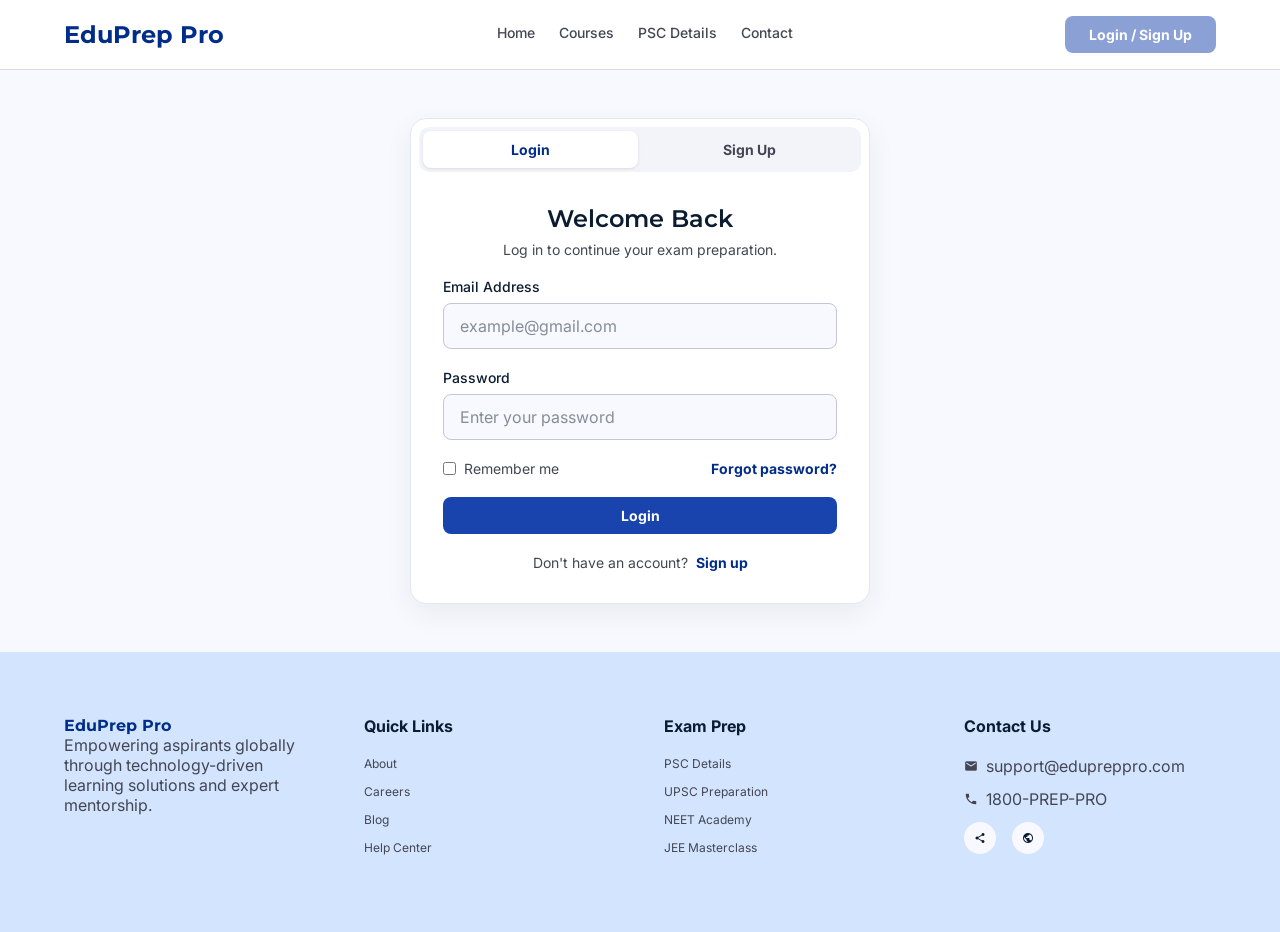
<file: auth.html>
<!DOCTYPE html>
<html lang="en">
<head>
<meta charset="UTF-8" />
<meta name="viewport" content="width=device-width, initial-scale=1.0" />
<title>Login / Sign Up - EduPrep Pro</title>
<link rel="stylesheet" href="https://fonts.googleapis.com/css2?family=Montserrat:wght@600;700&family=Inter:wght@400;500;700&display=swap" />
<link rel="stylesheet" href="https://fonts.googleapis.com/icon?family=Material+Icons" />
<link rel="stylesheet" href="styles.css" />
</head>
<body>

<header class="navbar">
  <div class="container navbar-inner">
    <a href="index.html" class="logo">EduPrep Pro</a>
    <nav class="nav-links">
      <a href="index.html">Home</a>
      <a href="courses.html">Courses</a>
      <a href="psc-details.html">PSC Details</a>
      <a href="contact.html">Contact</a>
    </nav>
    <button class="nav-toggle" id="navToggle" aria-label="Toggle menu">
      <span></span><span></span><span></span>
    </button>
    <button class="btn btn-primary" disabled>Login / Sign Up</button>
  </div>
</header>

<section class="auth-section">
  <div class="auth-card">

    <div class="auth-tabs">
      <button type="button" class="auth-tab active" data-tab="login">Login</button>
      <button type="button" class="auth-tab" data-tab="signup">Sign Up</button>
    </div>

    <!-- Login form -->
    <form id="login-form" class="auth-form" onsubmit="event.preventDefault(); alert('Logged in! (demo only)');">
      <h1>Welcome Back</h1>
      <p class="auth-sub">Log in to continue your exam preparation.</p>

      <div class="form-field">
        <label for="login-email">Email Address</label>
        <input id="login-email" type="email" placeholder="example@gmail.com" required />
      </div>

      <div class="form-field">
        <label for="login-password">Password</label>
        <input id="login-password" type="password" placeholder="Enter your password" required />
      </div>

      <div class="auth-row">
        <label class="auth-checkbox">
          <input type="checkbox" /> Remember me
        </label>
        <a href="#" class="auth-link">Forgot password?</a>
      </div>

      <button type="submit" class="btn btn-primary full">Login</button>

      <p class="auth-switch">
        Don't have an account?
        <a href="#" class="auth-link" data-switch="signup">Sign up</a>
      </p>
    </form>

    <!-- Sign up form -->
    <form id="signup-form" class="auth-form hidden" onsubmit="event.preventDefault(); alert('Account created! (demo only)');">
      <h1>Create Your Account</h1>
      <p class="auth-sub">Join 50k+ students preparing with EduPrep Pro.</p>

      <div class="form-field">
        <label for="signup-name">Full Name</label>
        <input id="signup-name" type="text" placeholder="Enter your name" required />
      </div>

      <div class="form-field">
        <label for="signup-email">Email Address</label>
        <input id="signup-email" type="email" placeholder="example@gmail.com" required />
      </div>

      <div class="form-field">
        <label for="signup-phone">Phone Number</label>
        <input id="signup-phone" type="tel" placeholder="+91 00000 00000" />
      </div>

      <div class="form-field">
        <label for="signup-password">Password</label>
        <input id="signup-password" type="password" placeholder="Create a password" required />
      </div>

      <label class="auth-checkbox">
        <input type="checkbox" required /> I agree to the Terms of Service and Privacy Policy
      </label>

      <button type="submit" class="btn btn-primary full">Create Account</button>

      <p class="auth-switch">
        Already have an account?
        <a href="#" class="auth-link" data-switch="login">Log in</a>
      </p>
    </form>

  </div>
</section>

<footer class="footer">
  <div class="container footer-grid">
    <div class="footer-col">
      <p class="logo">EduPrep Pro</p>
      <p>Empowering aspirants globally through technology-driven learning solutions and expert mentorship.</p>
    </div>

    <div class="footer-col">
      <p class="footer-heading">Quick Links</p>
      <a href="#">About</a>
      <a href="#">Careers</a>
      <a href="#">Blog</a>
      <a href="#">Help Center</a>
    </div>

    <div class="footer-col">
      <p class="footer-heading">Exam Prep</p>
      <a href="psc-details.html">PSC Details</a>
      <a href="#">UPSC Preparation</a>
      <a href="#">NEET Academy</a>
      <a href="#">JEE Masterclass</a>
    </div>

    <div class="footer-col">
      <p class="footer-heading">Contact Us</p>
      <p class="contact-line"><span class="material-icons">mail</span> support@edupreppro.com</p>
      <p class="contact-line"><span class="material-icons">call</span> 1800-PREP-PRO</p>
      <div class="social-icons">
        <a href="#"><span class="material-icons">share</span></a>
        <a href="#"><span class="material-icons">public</span></a>
      </div>
    </div>
  </div>
</footer>

<script>
  const tabs = document.querySelectorAll('.auth-tab');
  const loginForm = document.getElementById('login-form');
  const signupForm = document.getElementById('signup-form');

  function showTab(name) {
    tabs.forEach(t => t.classList.toggle('active', t.dataset.tab === name));
    loginForm.classList.toggle('hidden', name !== 'login');
    signupForm.classList.toggle('hidden', name !== 'signup');
  }

  tabs.forEach(tab => {
    tab.addEventListener('click', () => showTab(tab.dataset.tab));
  });

  document.querySelectorAll('[data-switch]').forEach(link => {
    link.addEventListener('click', (e) => {
      e.preventDefault();
      showTab(link.dataset.switch);
    });
  });
</script>


<script>
  (function () {
    var toggle = document.getElementById('navToggle');
    var navLinks = document.querySelector('.nav-links');
    if (toggle && navLinks) {
      toggle.addEventListener('click', function () {
        navLinks.classList.toggle('open');
        toggle.classList.toggle('open');
      });
    }
  })();
</script>
</body>
</html>
</file>
<file: styles.css>
* {
  margin: 0;
  padding: 0;
  box-sizing: border-box;
}

body {
  font-family: 'Inter', sans-serif;
  background: #f8f9ff;
  color: #444653;
}

.container {
  max-width: 1200px;
  margin: 0 auto;
  padding: 0 24px;
}

h1, h2, h3, .logo {
  font-family: 'Montserrat', sans-serif;
}

a {
  text-decoration: none;
  color: inherit;
}

.material-icons {
  font-size: inherit;
}

/* Buttons */
.btn {
  border: none;
  cursor: pointer;
  border-radius: 8px;
  font-weight: 700;
  font-family: 'Inter', sans-serif;
  padding: 10px 24px;
  font-size: 14px;
  transition: opacity 0.2s ease;
  display: inline-block;
  text-decoration: none;
}

.btn:hover {
  opacity: 0.9;
}

.btn-primary {
  background: #1a44ad;
  color: #fff;
}

.btn-outline {
  background: transparent;
  border: 2px solid #006a66;
  color: #006a66;
}

.btn.large {
  padding: 16px 32px;
  font-family: 'Montserrat', sans-serif;
  font-size: 18px;
  border-radius: 8px;
}

.btn-white {
  background: #fff;
  color: #002d89;
  display: inline-flex;
  align-items: center;
  gap: 8px;
  padding: 10px 20px;
  border-radius: 8px;
  font-size: 14px;
}

.btn-outline-dark {
  background: #fff;
  border: 1px solid #747684;
  color: #0b1c30;
  border-radius: 12px;
}

/* Navbar */
.navbar {
  position: sticky;
  top: 0;
  z-index: 20;
  background: #fff;
  border-bottom: 1px solid rgba(168, 168, 168, 0.4);
}

.navbar-inner {
  display: flex;
  align-items: center;
  justify-content: space-between;
  padding-top: 16px;
  padding-bottom: 16px;
}

.logo {
  font-size: 24px;
  font-weight: 700;
  color: #002d89;
}

.nav-links {
  display: flex;
  gap: 24px;
  font-size: 14px;
}

.nav-links a {
  color: #444653;
  font-weight: 500;
  position: relative;
  padding-bottom: 4px;
  transition: color 0.2s ease;
}

.nav-links a::after {
  content: "";
  position: absolute;
  left: 0;
  bottom: -2px;
  width: 0%;
  height: 2px;
  background: #1a44ad;
  transition: width 0.2s ease;
}

.nav-links a:hover {
  color: #002d89;
}

.nav-links a:hover::after {
  width: 100%;
}

.nav-links a.active {
  color: #002d89;
  font-weight: 700;
}

.nav-links a.active::after {
  width: 100%;
}

/* Hero */
.hero {
  display: flex;
  flex-wrap: wrap;
  align-items: center;
  gap: 48px;
  padding: 64px 24px;
}

.hero-left {
  flex: 1 1 480px;
  display: flex;
  flex-direction: column;
  gap: 32px;
}

.badge {
  display: inline-flex;
  align-items: center;
  gap: 8px;
  width: fit-content;
  background: #e8ecf7;
  color: #1a44ad;
  font-size: 12px;
  padding: 6px 16px;
  border-radius: 9999px;
}

.badge .material-icons {
  font-size: 14px;
}

.hero-title {
  font-size: 48px;
  font-weight: 700;
  line-height: 1.2;
  color: #0b1c30;
}

.hero-title .blue {
  color: #002d89;
}

.hero-text {
  font-size: 20px;
  max-width: 560px;
}

.hero-buttons {
  display: flex;
  flex-wrap: wrap;
  gap: 16px;
}

.hero-students {
  display: flex;
  align-items: center;
  gap: 24px;
  font-size: 14px;
}

.hero-students strong {
  color: #0b1c30;
}

.avatars {
  display: flex;
}

.avatars img {
  width: 48px;
  height: 48px;
  border-radius: 9999px;
  border: 4px solid #f8f9ff;
  object-fit: cover;
  background: #e2e8f0;
  margin-left: -12px;
}

.avatars img:first-child {
  margin-left: 0;
}

/* Hero right */
.hero-right {
  flex: 1 1 400px;
  position: relative;
  max-width: 480px;
  margin: 0 auto;
}

.hero-image-wrap {
  aspect-ratio: 1 / 1;
  border-radius: 9999px;
  overflow: hidden;
  background: #f4f6fb;
}

.hero-image {
  width: 100%;
  height: 100%;
  object-fit: cover;
}

.float-card {
  position: absolute;
  width: 180px;
  background: #fff;
  border: 1px solid #f0f3f7;
  border-radius: 12px;
  padding: 16px;
  box-shadow: 0px 9px 9px rgba(0, 0, 0, 0.1), 0px 2px 5px rgba(0, 0, 0, 0.15);
}

.float-card-top {
  top: -24px;
  right: 0;
}

.float-card-bottom {
  bottom: -24px;
  left: 0;
}

.float-card-head {
  display: flex;
  align-items: center;
  gap: 12px;
  margin-bottom: 8px;
}

.float-icon {
  width: 40px;
  height: 40px;
  border-radius: 8px;
  display: flex;
  align-items: center;
  justify-content: center;
}

.float-icon.blue-bg {
  background: #e5eaf3;
  color: #002d89;
}

.float-icon.teal-bg {
  background: #e5f0f0;
  color: #006a66;
}

.float-title {
  font-size: 14px;
  font-weight: 700;
  color: #0b1c30;
}

.float-desc {
  font-size: 12px;
  color: #444653;
}

/* Why choose us */
.why {
  padding: 64px 24px;
}

.why-head {
  max-width: 640px;
  margin: 0 auto 48px;
  text-align: center;
}

.why-head h2 {
  font-size: 32px;
  font-weight: 600;
  color: #0b1c30;
  margin-bottom: 16px;
}

.why-head p {
  font-size: 16px;
}

.features-grid {
  display: grid;
  grid-template-columns: repeat(auto-fit, minmax(280px, 1fr));
  gap: 32px;
}

.feature-card {
  background: #fff;
  border: 1px solid rgba(196, 197, 213, 0.6);
  border-radius: 16px;
  padding: 32px;
  display: flex;
  flex-direction: column;
  gap: 24px;
  transition: box-shadow 0.2s ease;
}

.feature-card:hover {
  box-shadow: 0 8px 20px rgba(0, 0, 0, 0.08);
}

.feature-icon {
  width: 56px;
  height: 56px;
  border-radius: 12px;
  background: #dce9ff;
  color: #0b1c30;
  display: flex;
  align-items: center;
  justify-content: center;
  font-size: 30px;
}

.feature-card h3 {
  font-size: 24px;
  font-weight: 600;
  color: #0b1c30;
}

.feature-card p {
  font-size: 16px;
}

/* Highlights */
.highlights {
  display: grid;
  grid-template-columns: repeat(auto-fit, minmax(320px, 1fr));
  gap: 32px;
  padding: 32px 24px;
}

.highlight-card {
  border-radius: 16px;
  padding: 40px;
}

.highlight-doubt {
  background: #1a44ad;
  color: #fff;
  display: flex;
  flex-direction: column;
  gap: 20px;
}

.highlight-doubt h3 {
  font-size: 28px;
  font-weight: 600;
}

.highlight-doubt p {
  color: rgba(255, 255, 255, 0.9);
  font-size: 14px;
}

.highlight-icon {
  width: 48px;
  height: 48px;
  border-radius: 10px;
  display: flex;
  align-items: center;
  justify-content: center;
}

.highlight-icon.white-bg {
  background: #fff;
  color: #1a44ad;
  font-size: 26px;
}

.highlight-icon.large {
  width: 64px;
  height: 64px;
  border-radius: 16px;
  color: #002d89;
  font-size: 36px;
}

.highlight-fees {
  background: #e5eeff;
  display: flex;
  flex-direction: column;
  justify-content: center;
  gap: 40px;
}

.fees-top {
  display: flex;
  align-items: center;
  gap: 24px;
}

.fees-top h3 {
  font-size: 24px;
  font-weight: 600;
  color: #0b1c30;
  margin-bottom: 6px;
}

.fees-top p {
  font-size: 16px;
}

.progress-bar {
  display: flex;
  gap: 12px;
  height: 8px;
}

.bar {
  flex: 1;
  border-radius: 9999px;
}

.bar-blue { background: #002d89; }
.bar-teal { background: #006a66; }
.bar-gray { background: #c4c5d5; }

/* Stats */
.stats {
  background: #0b1c30;
  padding: 40px 24px;
  margin-top: 32px;
}

.stats-grid {
  display: grid;
  grid-template-columns: repeat(auto-fit, minmax(120px, 1fr));
  gap: 32px;
  text-align: center;
}

.stat-value {
  font-size: 32px;
  font-weight: 600;
  color: #dce1ff;
  font-family: 'Montserrat', sans-serif;
}

.stat-label {
  font-size: 14px;
  font-weight: 500;
  color: #c4c5d5;
  margin-top: 4px;
}

/* CTA */
.cta {
  padding: 64px 24px;
}

.cta-box {
  border: 1px solid rgba(0, 0, 0, 0.1);
  border-radius: 12px;
  padding: 64px 24px;
  text-align: center;
}

.cta-box h2 {
  font-size: 36px;
  font-weight: 700;
  color: #0b1c30;
  margin-bottom: 24px;
}

.cta-box p {
  font-size: 18px;
  max-width: 640px;
  margin: 0 auto 32px;
}

.cta-buttons {
  display: flex;
  flex-wrap: wrap;
  justify-content: center;
  gap: 16px;
}

/* Footer */
.footer {
  background: #d3e4fe;
  padding: 64px 24px;
}

.footer-grid {
  display: grid;
  grid-template-columns: repeat(auto-fit, minmax(220px, 1fr));
  gap: 48px;
}

.footer-col p {
  font-size: 16px;
}

.footer-heading {
  font-size: 16px;
  font-weight: 700;
  color: #0b1c30;
  margin-bottom: 20px;
}

.footer-col a {
  display: block;
  font-size: 12px;
  color: #444653;
  margin-bottom: 13px;
}

.contact-line {
  display: flex;
  align-items: center;
  gap: 8px;
  font-size: 12px;
  margin-bottom: 13px;
}

.contact-line .material-icons {
  font-size: 14px;
}

.social-icons {
  display: flex;
  gap: 16px;
  margin-top: 8px;
}

.social-icons a {
  width: 32px;
  height: 32px;
  border-radius: 9999px;
  background: #f8f9ff;
  display: flex;
  align-items: center;
  justify-content: center;
  color: #0b1c30;
}

/* Courses intro */
.courses-intro-section {
  padding-top: 64px;
}

.courses-intro {
  max-width: 700px;
}

.eyebrow {
  color: #006a66;
  font-weight: 500;
  font-size: 20px;
  margin-bottom: 18px;
}

.courses-intro h1 {
  font-size: 48px;
  font-weight: 700;
  color: #0b1c30;
  margin-bottom: 18px;
}

.courses-intro-text {
  font-size: 18px;
}

/* Course grids */
.courses-grid-top,
.courses-grid {
  display: grid;
  grid-template-columns: repeat(auto-fit, minmax(320px, 1fr));
  gap: 32px;
  padding: 48px 24px;
}

.courses-grid-top { padding-bottom: 0; }

.course-card {
  background: #fff;
  border: 1px solid rgba(0, 0, 0, 0.15);
  border-radius: 10px;
  overflow: hidden;
}

/* Featured (wide) card */
.course-featured {
  display: grid;
  grid-template-columns: 1fr 1fr;
  grid-column: span 2;
}

.course-featured-image {
  position: relative;
}

.course-featured-image img {
  width: 100%;
  height: 100%;
  object-fit: cover;
  display: block;
  min-height: 320px;
}

.badge-popular {
  position: absolute;
  bottom: 16px;
  left: 16px;
  background: #002d89;
  color: #fff;
  font-size: 13px;
  padding: 6px 14px;
  border-radius: 4px;
}

.course-featured-body {
  padding: 32px;
  display: flex;
  flex-direction: column;
  gap: 20px;
  justify-content: center;
}

.course-featured-body h3 {
  font-size: 26px;
  font-weight: 600;
  color: #0b1c30;
  font-family: 'Montserrat', sans-serif;
}

.course-featured-body p {
  font-size: 14px;
}

.course-tag {
  display: flex;
  align-items: center;
  gap: 8px;
  color: #006a66;
  font-size: 14px;
}

.course-tag .material-icons {
  font-size: 20px;
}

.course-stats {
  display: flex;
  align-items: center;
  gap: 24px;
}

.stat-num {
  font-size: 16px;
  font-weight: 700;
  color: #002d89;
  font-family: 'Montserrat', sans-serif;
}

.stat-text {
  font-size: 14px;
  color: #444653;
}

.divider {
  width: 1px;
  height: 40px;
  background: #c4c5d5;
}

.course-featured-body .btn {
  width: fit-content;
  display: inline-flex;
  align-items: center;
  gap: 8px;
}

/* Simple course card */
.course-simple img {
  width: 100%;
  height: 212px;
  object-fit: cover;
  display: block;
}

.course-simple-body {
  padding: 24px;
  display: flex;
  flex-direction: column;
  gap: 16px;
}

.course-simple-body h3 {
  font-size: 24px;
  font-weight: 600;
  color: #0b1c30;
  font-family: 'Montserrat', sans-serif;
}

.course-simple-body p {
  font-size: 16px;
}

.view-link {
  display: inline-flex;
  align-items: center;
  gap: 4px;
  color: #002d89;
  font-size: 16px;
}

.view-link .material-icons {
  font-size: 18px;
}

.view-link.small {
  font-size: 14px;
}

.view-link.small .material-icons {
  font-size: 14px;
}

/* Skills section */
.skills-section {
  background: #eff4ff;
  border-top: 1px solid rgba(0, 0, 0, 0.1);
  border-bottom: 1px solid rgba(0, 0, 0, 0.1);
  margin-top: 32px;
  padding: 56px 24px;
}

.skills-inner {
  display: grid;
  grid-template-columns: repeat(auto-fit, minmax(280px, 1fr));
  gap: 32px;
  align-items: center;
}

.pill-tag {
  display: inline-block;
  background: #e5f0f0;
  color: #006a66;
  font-size: 16px;
  padding: 4px 12px;
  border-radius: 9999px;
  margin-bottom: 16px;
}

.skills-intro h2 {
  font-size: 32px;
  font-weight: 600;
  color: #0b1c30;
  margin-bottom: 16px;
  font-family: 'Montserrat', sans-serif;
}

.skills-intro p {
  font-size: 16px;
}

.skill-card {
  background: #fff;
  border: 1px solid rgba(0, 0, 0, 0.1);
  border-radius: 10px;
  padding: 20px;
  display: flex;
  gap: 16px;
}

.skill-icon {
  width: 48px;
  height: 48px;
  flex-shrink: 0;
  background: #f2f4f9;
  border-radius: 8px;
  display: flex;
  align-items: center;
  justify-content: center;
  color: #002d89;
}

.skill-body h4 {
  font-size: 16px;
  font-weight: 400;
  color: #0b1c30;
  font-family: 'Montserrat', sans-serif;
  margin-bottom: 12px;
}

.skill-body p {
  font-size: 16px;
  margin-bottom: 12px;
}

/* Responsive */
@media (max-width: 900px) {
  .course-featured {
    grid-column: span 1;
    grid-template-columns: 1fr;
  }
}

@media (max-width: 768px) {
  .hero-title { font-size: 36px; }
  .float-card { position: static; width: 100%; margin-top: 16px; }
  .hero-right { display: flex; flex-direction: column; }
}

/* ============== Mobile navigation ============== */
.nav-toggle {
  display: none;
  flex-direction: column;
  justify-content: center;
  gap: 5px;
  width: 32px;
  height: 32px;
  background: none;
  border: none;
  cursor: pointer;
  padding: 0;
}

.nav-toggle span {
  display: block;
  width: 100%;
  height: 2px;
  background: #0b1c30;
  border-radius: 2px;
  transition: transform 0.25s ease, opacity 0.25s ease;
}

.nav-toggle.open span:nth-child(1) {
  transform: translateY(7px) rotate(45deg);
}
.nav-toggle.open span:nth-child(2) {
  opacity: 0;
}
.nav-toggle.open span:nth-child(3) {
  transform: translateY(-7px) rotate(-45deg);
}

@media (max-width: 768px) {
  .nav-toggle {
    display: flex;
  }

  .navbar-inner {
    flex-wrap: wrap;
  }

  .nav-links {
    display: flex;
    flex-direction: column;
    width: 100%;
    max-height: 0;
    overflow: hidden;
    gap: 0;
    transition: max-height 0.3s ease;
    order: 3;
  }

  .nav-links.open {
    max-height: 320px;
    margin-top: 16px;
  }

  .nav-links a {
    padding: 12px 0;
    border-bottom: 1px solid #eef0f5;
    width: 100%;
  }

  .nav-links a::after {
    display: none;
  }
}

/* ============== General responsive overrides ============== */
@media (max-width: 900px) {
  .hero {
    flex-direction: column;
  }

  .hero-right {
    max-width: 320px;
  }

  .stats-grid {
    grid-template-columns: repeat(2, 1fr);
  }

  .courses-grid-top,
  .courses-grid {
    grid-template-columns: 1fr;
  }

  .skills-inner {
    grid-template-columns: 1fr;
  }

  .psc-pricing-grid {
    grid-template-columns: 1fr;
  }

  .psc-reviews-faq {
    grid-template-columns: 1fr;
  }

  .footer-grid {
    grid-template-columns: repeat(2, 1fr);
  }
}

@media (max-width: 640px) {
  .container {
    padding: 0 16px;
  }

  .hero {
    padding: 40px 16px;
    gap: 32px;
  }

  .hero-title {
    font-size: 30px;
  }

  .hero-text {
    font-size: 16px;
  }

  .hero-buttons,
  .cta-buttons,
  .psc-hero-buttons {
    flex-direction: column;
    width: 100%;
  }

  .hero-buttons .btn,
  .cta-buttons .btn,
  .psc-hero-buttons .btn {
    width: 100%;
    text-align: center;
  }

  .float-card {
    width: 100%;
  }

  .why-head h2,
  .courses-intro h1,
  .psc-pricing-head h2,
  .help-banner h2,
  .contact-intro h1 {
    font-size: 28px;
  }

  .features-grid,
  .highlights,
  .footer-grid {
    grid-template-columns: 1fr;
  }

  .stats-grid {
    grid-template-columns: repeat(2, 1fr);
    gap: 20px;
  }

  .stat-value {
    font-size: 24px;
  }

  .cta-box {
    padding: 40px 20px;
  }

  .cta-box h2 {
    font-size: 26px;
  }

  /* Courses page */
  .course-featured {
    grid-template-columns: 1fr;
  }

  .course-featured-image img {
    min-height: 220px;
  }

  .course-featured-body {
    padding: 24px;
  }

  /* PSC details page */
  .psc-hero-inner h1 {
    font-size: 32px;
  }

  .psc-info-cards {
    grid-template-columns: repeat(2, 1fr);
    transform: translateY(24px);
  }

  .psc-about-section {
    padding-top: 64px;
  }

  .psc-about-box {
    padding: 28px;
  }

  .psc-perks-grid {
    grid-template-columns: 1fr;
  }

  .psc-learn-grid {
    grid-template-columns: 1fr 1fr;
  }

  .psc-syllabus-section {
    padding: 40px 16px;
    gap: 32px;
  }

  .psc-module summary {
    padding: 16px;
    font-size: 16px;
  }

  .psc-plan {
    padding: 32px 24px;
  }

  /* Contact page */
  .contact-info-card,
  .contact-form-card {
    padding: 24px;
  }

  .help-banner {
    padding: 32px 24px;
  }

  /* Auth page */
  .auth-card {
    max-width: 100%;
  }

  .auth-form {
    padding: 8px 16px 24px;
  }
}

@media (max-width: 420px) {
  .navbar-inner {
    padding-top: 12px;
    padding-bottom: 12px;
  }

  .logo {
    font-size: 20px;
  }

  .stats-grid {
    grid-template-columns: 1fr 1fr;
  }

  .psc-learn-grid {
    grid-template-columns: 1fr;
  }

  .psc-info-cards {
    grid-template-columns: 1fr;
  }
}

/* Buttons - extra variants */
.btn-ghost {
  background: rgba(255, 255, 255, 0.16);
  border: 1.6px solid #fff;
  color: #fff;
  display: inline-flex;
  align-items: center;
  gap: 8px;
}

.btn.full {
  width: 100%;
}

/* PSC Hero */
.psc-hero {
  position: relative;
  background: linear-gradient(rgba(0,0,0,0.45), rgba(0,0,0,0.45)),
    url("https://www.figma.com/api/mcp/asset/9a6ed7ad-e73e-4ffc-9982-a58b6959c9a7") center/cover no-repeat;
  padding: 64px 0 0;
  color: #fff;
}

.psc-hero-inner {
  max-width: 700px;
  display: flex;
  flex-direction: column;
  gap: 24px;
  padding-bottom: 80px;
}

.psc-badge {
  display: inline-block;
  width: fit-content;
  background: #006a66;
  color: #fff;
  font-size: 12px;
  padding: 4px 16px;
  border-radius: 9999px;
}

.psc-hero-inner h1 {
  font-size: 48px;
  font-weight: 700;
  font-family: 'Montserrat', sans-serif;
}

.psc-hero-inner p {
  font-size: 18px;
}

.psc-hero-buttons {
  display: flex;
  flex-wrap: wrap;
  gap: 24px;
}

.psc-info-cards {
  display: grid;
  grid-template-columns: repeat(auto-fit, minmax(180px, 1fr));
  gap: 18px;
  transform: translateY(50%);
}

.psc-info-card {
  background: #f8f9ff;
  border: 1px solid #c4c5d5;
  border-radius: 12px;
  padding: 24px;
  display: flex;
  flex-direction: column;
  align-items: center;
  gap: 8px;
  text-align: center;
  box-shadow: 0 4px 10px rgba(0,0,0,0.12);
}

.psc-info-card .material-icons {
  color: #002d89;
  font-size: 36px;
}

.psc-info-label {
  font-size: 12px;
  color: #444653;
}

.psc-info-value {
  font-size: 24px;
  font-weight: 600;
  color: #002d89;
  font-family: 'Montserrat', sans-serif;
}

/* About section */
.psc-about-section {
  display: grid;
  grid-template-columns: 1.5fr 1fr;
  gap: 40px;
  padding: 110px 24px 64px;
}

.psc-about-box {
  background: #eff4ff;
  border: 1px solid #c4c5d5;
  border-radius: 12px;
  padding: 48px;
  display: flex;
  flex-direction: column;
  gap: 24px;
}

.psc-about-box h2 {
  font-size: 32px;
  font-weight: 600;
  color: #002d89;
  font-family: 'Montserrat', sans-serif;
}

.psc-about-box p {
  font-size: 18px;
}

.psc-perks-grid {
  display: grid;
  grid-template-columns: repeat(2, 1fr);
  gap: 24px;
}

.psc-perk {
  background: #f8f9ff;
  border: 1px solid #c4c5d5;
  border-radius: 12px;
  padding: 16px;
  display: flex;
  flex-direction: column;
  align-items: center;
  justify-content: center;
  gap: 8px;
  text-align: center;
}

.psc-perk .material-icons {
  color: #006a66;
  font-size: 30px;
}

.psc-perk p {
  font-size: 14px;
  font-weight: 500;
  color: #0b1c30;
}

/* What you will learn */
.psc-learn-section {
  background: #e5eeff;
  padding: 56px 24px;
}

.psc-learn-head {
  text-align: center;
  max-width: 500px;
  margin: 0 auto 48px;
}

.psc-learn-head h2 {
  font-size: 32px;
  font-weight: 600;
  color: #002d89;
  font-family: 'Montserrat', sans-serif;
  margin-bottom: 6px;
}

.psc-learn-head p {
  font-size: 16px;
}

.psc-learn-grid {
  display: grid;
  grid-template-columns: repeat(auto-fit, minmax(220px, 1fr));
  gap: 24px;
}

.psc-learn-card {
  background: #f8f9ff;
  border: 1px solid #c4c5d5;
  border-radius: 12px;
  padding: 24px;
  display: flex;
  flex-direction: column;
  gap: 16px;
}

.psc-learn-icon {
  width: 48px;
  height: 48px;
  background: #dce1ff;
  border-radius: 8px;
  display: flex;
  align-items: center;
  justify-content: center;
  color: #002d89;
}

.psc-learn-card h4 {
  font-size: 20px;
  font-weight: 400;
  color: #0b1c30;
  font-family: 'Montserrat', sans-serif;
}

.psc-learn-card p {
  font-size: 12px;
}

/* Syllabus + faculty */
.psc-syllabus-section {
  display: grid;
  grid-template-columns: 2fr 1fr;
  gap: 64px;
  padding: 64px 24px;
}

.psc-syllabus h2,
.psc-faculty h2 {
  font-size: 32px;
  font-weight: 600;
  color: #002d89;
  font-family: 'Montserrat', sans-serif;
  margin-bottom: 24px;
}

.psc-module {
  background: #f8f9ff;
  border: 1px solid #c4c5d5;
  border-radius: 12px;
  margin-bottom: 16px;
  overflow: hidden;
}

.psc-module summary {
  list-style: none;
  cursor: pointer;
  padding: 24px;
  display: flex;
  align-items: center;
  justify-content: space-between;
  font-size: 18px;
  color: #0b1c30;
  font-family: 'Montserrat', sans-serif;
  background: #eff4ff;
}

.psc-module summary::-webkit-details-marker {
  display: none;
}

.psc-module:not([open]) summary {
  background: transparent;
}

.psc-module ul,
.psc-module p {
  padding: 24px;
  border-top: 1px solid #c4c5d5;
  color: #444653;
  font-size: 16px;
}

.psc-module ul {
  padding-left: 44px;
  display: flex;
  flex-direction: column;
  gap: 8px;
}

.psc-faculty-card {
  background: #f8f9ff;
  border: 1px solid #c4c5d5;
  border-radius: 12px;
  padding: 16px;
  display: flex;
  gap: 16px;
  align-items: center;
  margin-bottom: 24px;
}

.psc-faculty-card img {
  width: 80px;
  height: 80px;
  border-radius: 9999px;
  object-fit: cover;
}

.faculty-name {
  font-size: 18px;
  color: #0b1c30;
  font-family: 'Montserrat', sans-serif;
}

.faculty-role {
  font-size: 16px;
  color: #002d89;
}

.faculty-exp {
  font-size: 12px;
  color: #444653;
}

/* Pricing */
.psc-pricing-section {
  padding: 64px 0;
}

.psc-pricing-head {
  text-align: center;
  margin-bottom: 48px;
}

.psc-pricing-head h2 {
  font-size: 32px;
  font-weight: 600;
  color: #002d89;
  font-family: 'Montserrat', sans-serif;
  margin-bottom: 8px;
}

.psc-pricing-head p {
  font-size: 16px;
}

.psc-pricing-grid {
  display: grid;
  grid-template-columns: repeat(auto-fit, minmax(340px, 1fr));
  gap: 32px;
  align-items: center;
}

.psc-plan {
  background: #f8f9ff;
  border: 1px solid #c4c5d5;
  border-radius: 16px;
  padding: 48px;
  display: flex;
  flex-direction: column;
  gap: 32px;
  position: relative;
}

.psc-plan h3 {
  font-size: 24px;
  font-weight: 600;
  color: #0b1c30;
  font-family: 'Montserrat', sans-serif;
  text-align: center;
}

.psc-plan-price {
  display: flex;
  flex-direction: column;
  align-items: center;
}

.psc-plan-price span {
  font-size: 40px;
  font-weight: 700;
}

.psc-plan-price small {
  font-size: 16px;
  color: #444653;
}

.psc-plan-features {
  display: flex;
  flex-direction: column;
  gap: 16px;
  font-size: 16px;
}

.psc-plan-features li {
  display: flex;
  align-items: center;
  gap: 12px;
  color: #0b1c30;
}

.psc-plan-features li.no {
  color: #747684;
}

.psc-plan-features li .material-icons {
  color: #006a66;
}

.psc-plan-features li.no .material-icons {
  color: #747684;
}

.psc-plan-popular {
  background: #002d89;
  border: 4px solid #6df4ec;
  color: #fff;
}

.psc-plan-popular h3 { color: #fff; }
.psc-plan-popular .psc-plan-price small { color: rgba(255,255,255,0.8); }
.psc-plan-popular .psc-plan-features li { color: #fff; }
.psc-plan-popular .psc-plan-features li .material-icons { color: #70f7ef; }

.psc-popular-tag {
  position: absolute;
  top: -16px;
  left: 50%;
  transform: translateX(-50%);
  background: #006a66;
  color: #fff;
  font-size: 14px;
  padding: 6px 16px;
  border-radius: 9999px;
}

/* Reviews + FAQ */
.psc-reviews-faq {
  display: grid;
  grid-template-columns: repeat(auto-fit, minmax(380px, 1fr));
  gap: 48px;
  padding: 64px 24px;
}

.psc-reviews h2,
.psc-faq h2 {
  font-size: 32px;
  font-weight: 600;
  color: #002d89;
  font-family: 'Montserrat', sans-serif;
  margin-bottom: 24px;
}

.psc-review {
  background: #f8f9ff;
  border-left: 4px solid #002d89;
  border-radius: 12px;
  padding: 24px;
  margin-bottom: 16px;
  box-shadow: 0 4px 9px rgba(0,0,0,0.15);
  display: flex;
  flex-direction: column;
  gap: 16px;
}

.psc-review-teal { border-left-color: #006a66; }

.psc-stars {
  color: #783d01;
  font-size: 20px;
  letter-spacing: 4px;
}

.psc-review p {
  font-size: 16px;
  color: #444653;
}

.psc-review-author {
  font-weight: 700;
  color: #0b1c30 !important;
}

.psc-faq-item {
  background: #eff4ff;
  border: 1px solid #c4c5d5;
  border-radius: 8px;
  margin-bottom: 16px;
  overflow: hidden;
}

.psc-faq-item summary {
  list-style: none;
  cursor: pointer;
  padding: 16px;
  display: flex;
  align-items: center;
  justify-content: space-between;
  font-weight: 700;
  font-size: 16px;
  color: #0b1c30;
}

.psc-faq-item summary::-webkit-details-marker {
  display: none;
}

.psc-faq-item p {
  padding: 16px;
  border-top: 1px solid #c4c5d5;
  font-size: 16px;
  color: #444653;
}

@media (max-width: 900px) {
  .psc-about-section,
  .psc-syllabus-section,
  .psc-faculty-card {
    grid-template-columns: 1fr;
  }
}

/* Contact page */
.contact-intro {
  padding: 64px 24px 0;
  text-align: center;
  max-width: 900px;
}

.contact-intro h1 {
  font-size: 48px;
  font-weight: 700;
  color: #002d89;
  font-family: 'Montserrat', sans-serif;
  margin-bottom: 24px;
}

.contact-intro p {
  font-size: 18px;
}

.contact-grid {
  display: grid;
  grid-template-columns: 1fr 1.3fr;
  gap: 44px;
  padding: 48px 24px;
  align-items: start;
}

.contact-info-card,
.contact-form-card {
  background: #fff;
  border: 1px solid #e2e8f0;
  border-radius: 12px;
  padding: 32px;
}

.contact-info-card h2,
.contact-form-card h2 {
  font-size: 24px;
  font-weight: 600;
  color: #0b1c30;
  font-family: 'Montserrat', sans-serif;
  margin-bottom: 32px;
}

.contact-info-row {
  display: flex;
  gap: 16px;
  margin-bottom: 32px;
}

.contact-info-icon {
  width: 48px;
  height: 48px;
  flex-shrink: 0;
  border-radius: 9999px;
  background: #dce9ff;
  display: flex;
  align-items: center;
  justify-content: center;
  color: #002d89;
}

.ci-label {
  font-size: 14px;
  font-weight: 500;
  color: #444653;
}

.ci-value {
  font-size: 18px;
  color: #0b1c30;
  margin-top: 2px;
}

.ci-value.small {
  font-size: 16px;
}

.ci-sub {
  font-size: 12px;
  color: #747684;
  margin-top: 2px;
}

.contact-map {
  border: 1px solid #c4c5d5;
  border-radius: 12px;
  overflow: hidden;
}

.contact-map img {
  width: 100%;
  height: 190px;
  object-fit: cover;
  display: block;
}

.contact-form-sub {
  font-size: 16px;
  color: #444653;
  margin-top: -20px;
  margin-bottom: 32px;
}

.contact-form {
  display: flex;
  flex-direction: column;
  gap: 24px;
}

.form-row {
  display: grid;
  grid-template-columns: 1fr 1fr;
  gap: 16px;
}

.form-field {
  display: flex;
  flex-direction: column;
  gap: 8px;
}

.form-field label {
  font-size: 14px;
  font-weight: 500;
  color: #0b1c30;
}

.form-field input,
.form-field select,
.form-field textarea {
  background: #f8f9ff;
  border: 1px solid #c4c5d5;
  border-radius: 8px;
  padding: 12px 16px;
  font-size: 16px;
  font-family: 'Inter', sans-serif;
  color: #0b1c30;
  outline: none;
  transition: border-color 0.2s ease;
}

.form-field input::placeholder,
.form-field textarea::placeholder {
  color: #858d97;
}

.form-field input:focus,
.form-field select:focus,
.form-field textarea:focus {
  border-color: #1a44ad;
}

.form-field textarea {
  resize: vertical;
  min-height: 110px;
  font-family: 'Inter', sans-serif;
}

.contact-form .btn-primary {
  width: fit-content;
  display: inline-flex;
  align-items: center;
  gap: 8px;
  padding: 16px 40px;
}

/* Help banner */
.help-banner {
  background: #1a44ad;
  border-radius: 24px;
  padding: 48px;
  text-align: center;
  display: flex;
  flex-direction: column;
  align-items: center;
  gap: 24px;
  margin: 24px 0 64px;
}

.help-banner h2 {
  font-size: 32px;
  font-weight: 600;
  color: #fff;
  font-family: 'Montserrat', sans-serif;
  max-width: 560px;
}

.help-banner p {
  font-size: 18px;
  color: #a9bbff;
  max-width: 760px;
}

.btn-help {
  background: #006a66;
  color: #fff;
  border-radius: 9999px;
  padding: 12px 32px;
}

@media (max-width: 900px) {
  .contact-grid {
    grid-template-columns: 1fr;
  }
  .form-row {
    grid-template-columns: 1fr;
  }
}

/* Auth page */
.navbar .btn[disabled] {
  opacity: 0.5;
  cursor: default;
}

.auth-section {
  min-height: calc(100vh - 76px - 287px);
  display: flex;
  align-items: center;
  justify-content: center;
  padding: 48px 24px;
}

.auth-card {
  background: #fff;
  border: 1px solid #e2e8f0;
  border-radius: 16px;
  box-shadow: 0 10px 30px rgba(0,0,0,0.06);
  width: 100%;
  max-width: 460px;
  padding: 8px;
}

.auth-tabs {
  display: flex;
  gap: 4px;
  background: #f2f4f9;
  border-radius: 10px;
  padding: 4px;
  margin-bottom: 24px;
}

.auth-tab {
  flex: 1;
  border: none;
  background: transparent;
  padding: 10px;
  font-size: 14px;
  font-weight: 700;
  font-family: 'Inter', sans-serif;
  color: #444653;
  border-radius: 8px;
  cursor: pointer;
  transition: background 0.2s ease, color 0.2s ease;
}

.auth-tab.active {
  background: #fff;
  color: #002d89;
  box-shadow: 0 1px 3px rgba(0,0,0,0.1);
}

.auth-form {
  display: flex;
  flex-direction: column;
  gap: 20px;
  padding: 8px 24px 24px;
}

.auth-form.hidden {
  display: none;
}

.auth-form h1 {
  font-size: 24px;
  font-weight: 600;
  color: #0b1c30;
  font-family: 'Montserrat', sans-serif;
  text-align: center;
}

.auth-sub {
  font-size: 14px;
  color: #444653;
  text-align: center;
  margin-top: -12px;
}

.auth-row {
  display: flex;
  align-items: center;
  justify-content: space-between;
  font-size: 14px;
}

.auth-checkbox {
  display: flex;
  align-items: center;
  gap: 8px;
  font-size: 14px;
  color: #444653;
}

.auth-link {
  color: #002d89;
  font-weight: 700;
  font-size: 14px;
}

.auth-switch {
  text-align: center;
  font-size: 14px;
  color: #444653;
}

.auth-switch .auth-link {
  margin-left: 4px;
}
</file>
